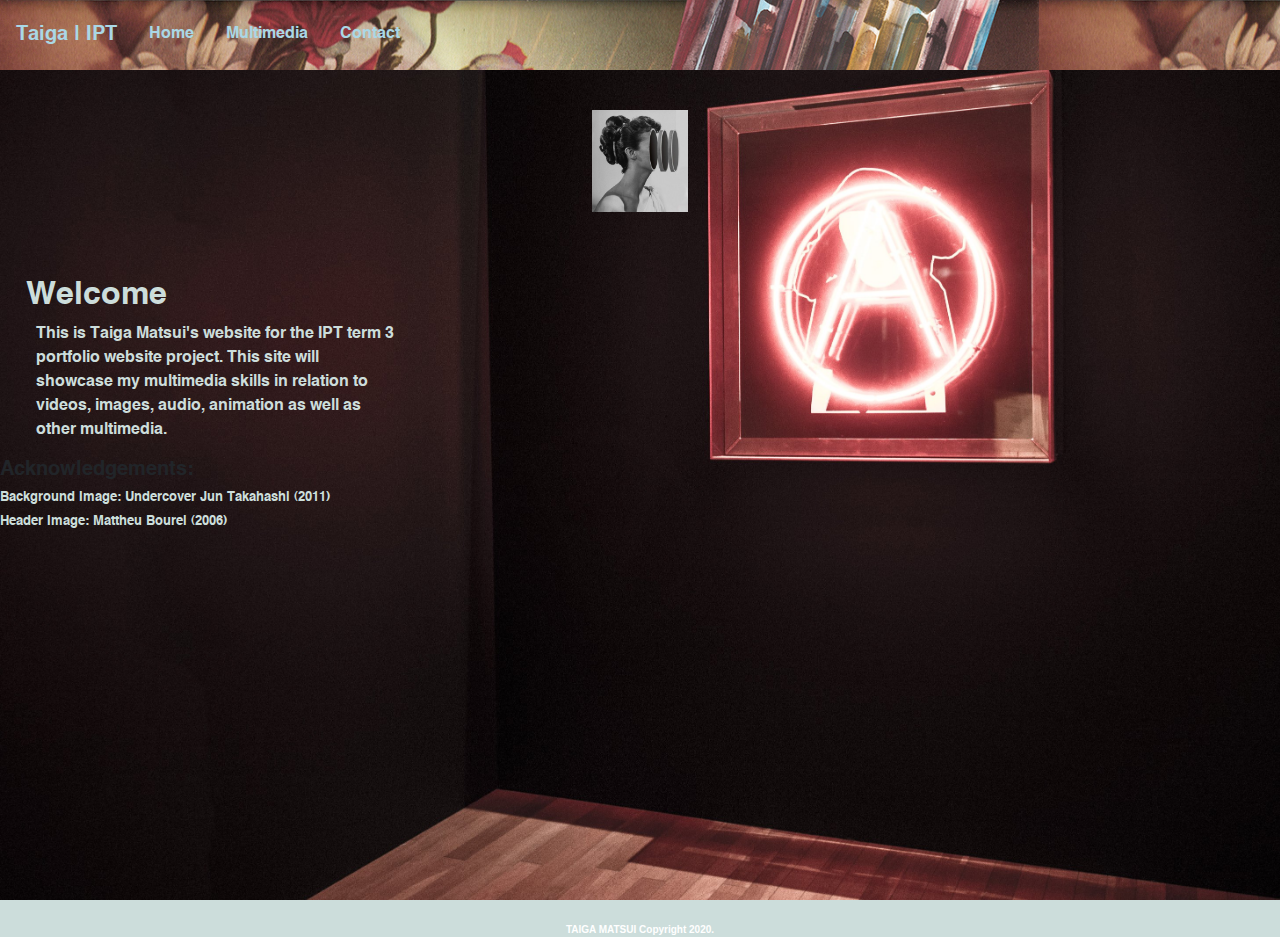
<file: index.html>
<!doctype html>
<html>
<head>
<meta charset="UTF-8">
<meta http-equiv="X-UA-Compatible" content="IE=edge">
<meta name="viewport" content="width=device-width, initial-scale=1.0">
<title>TaigaMatsui-IPT</title>
<link href="css/bootstrap-4.3.1.css" rel="stylesheet" type="text/css">
<link href="css/Styles.css" rel="stylesheet" type="text/css">
<style type="text/css">
body {
    background-image: url(Images/wfgr.jpg);
}

header {
}
body h2 {
    color: #CCDDDB;
    padding-left: 2%;
}
body p {
    color: #CCDDDB;
    width: 30%;
    margin-left: 10px;
    padding-left: 2%;
}
body footer {
}
body h6 {
    color: #CCDEDB;
    font-size: small;
}
</style>
</head>

<body style="padding-top: 70px">
	
<nav class="navbar fixed-top navbar-expand-lg navbar-light bg-light"> <a  class="navbar-brand" href="#">Taiga | IPT</a>
	  <button class="navbar-toggler" type="button" data-toggle="collapse" data-target="#navbarSupportedContent1" aria-controls="navbarSupportedContent1" aria-expanded="false" aria-label="Toggle navigation"> <span class="navbar-toggler-icon"></span> </button>
	  <div class="collapse navbar-collapse" id="navbarSupportedContent1">
	    <ul class="navbar-nav navlist">
	<li class="navlistitem"><a href="home.html">Home</a> </li>
    <li class="navlistitem active"><a href="multimedia.html">Multimedia</a></li>
    <li class="navlistitem"><a href="contact.html">Contact</a></li>
    <li class="navlistitem">&nbsp;</li>

        </ul>
  </div>
</nav>
	
<header><img src="Images/bc9da61135fb00ed7c85bebbefa6217f.jpg" width="96" height="102" alt="Person With Warped Face"/></header>
<h2>Welcome&nbsp;</h2>
<p>This is Taiga Matsui's website for the 	IPT term 3 portfolio website project. This site will showcase my multimedia skills in relation to videos, images, audio, animation as well as other multimedia. </p>

<h5>Acknowledgements:</h5>	
<h6>Background Image: Undercover Jun Takahashi (2011)
</h6>	

<h6>Header Image: Mattheu Bourel (2006) </h6>
	
<footer>TAIGA MATSUI Copyright 2020.</footer>
<script src="js/jquery-3.3.1.min.js"></script>
<script src="js/popper.min.js"></script>
<script src="js/bootstrap-4.3.1.js"></script>
</body>
</html>
</file>
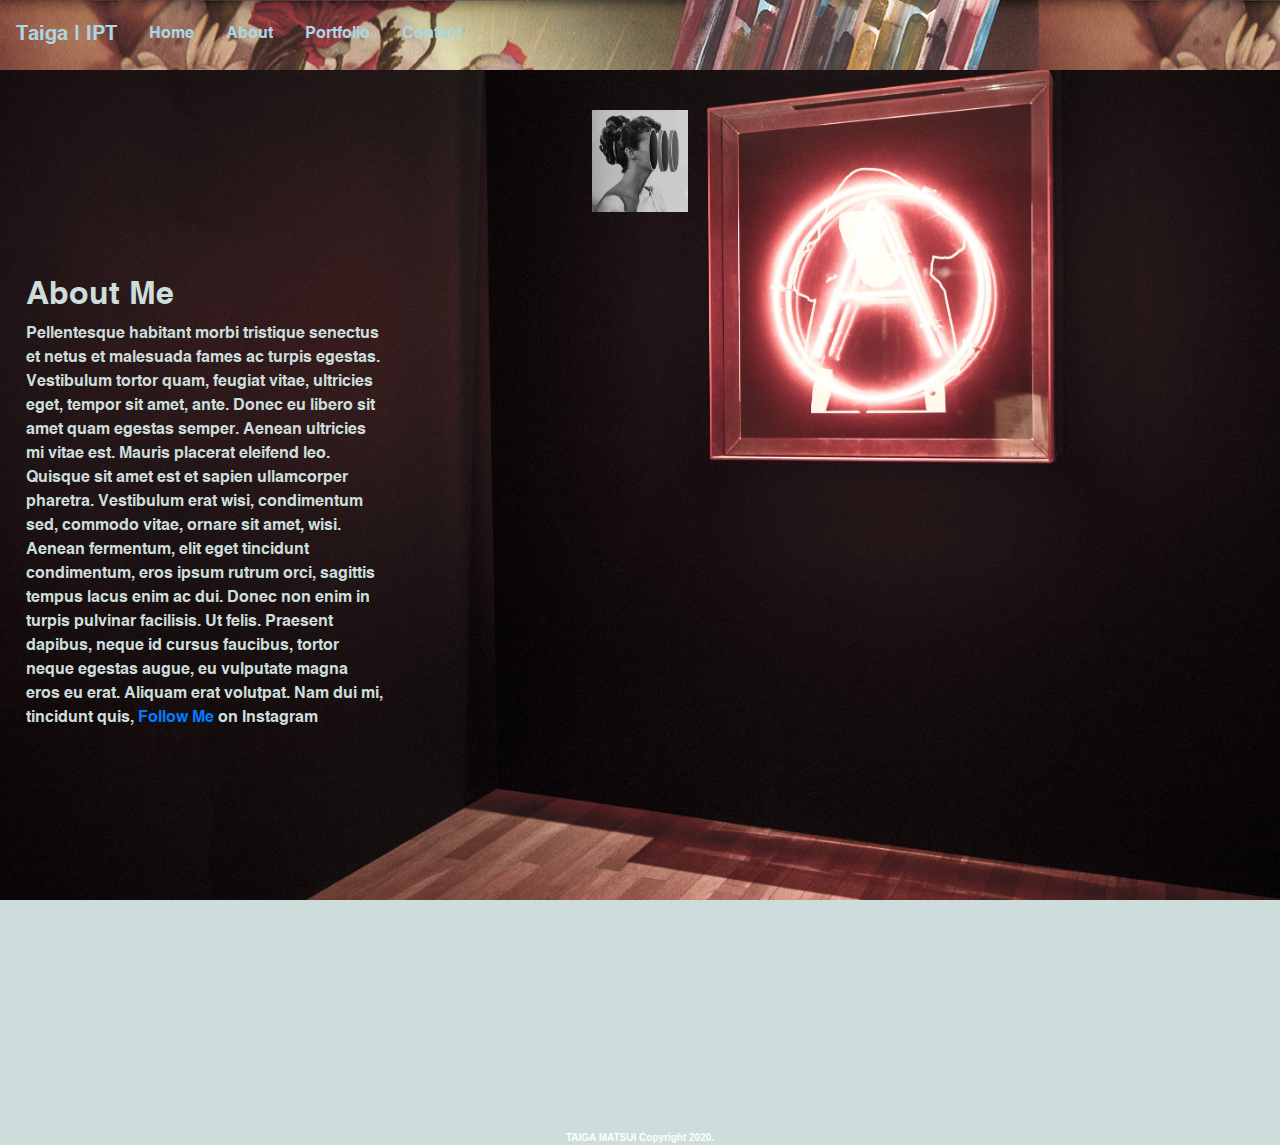
<file: About.html>
<!doctype html>
<html>
<head>
<meta charset="UTF-8">
<meta http-equiv="X-UA-Compatible" content="IE=edge">
<meta name="viewport" content="width=device-width, initial-scale=1.0">
<title>TaigaMatsui-IPT</title>
<link href="css/bootstrap-4.3.1.css" rel="stylesheet" type="text/css">
<link href="css/Styles.css" rel="stylesheet" type="text/css">
<style type="text/css">
body {
    background-image: url(Images/wfgr.jpg);
}
.navbar.fixed-top.navbar-expand-lg.navbar-light.bg-light {
    background-image: url(Images/matthieu-boure.jpg);
    font-family: "Helvetica Bold Font";
}
header {
}
body h2 {
    color: #CCDDDB;
    padding-left: 2%;
}
body p {
    color: #CCDDDB;
    width: 30%;
    padding-left: 2%;
}
</style>
</head>

<body style="padding-top: 70px">
	
<nav class="navbar fixed-top navbar-expand-lg navbar-light bg-light"> <a  class="navbar-brand" href="#">Taiga | IPT</a>
	  <button class="navbar-toggler" type="button" data-toggle="collapse" data-target="#navbarSupportedContent1" aria-controls="navbarSupportedContent1" aria-expanded="false" aria-label="Toggle navigation"> <span class="navbar-toggler-icon"></span> </button>
	  <div class="collapse navbar-collapse" id="navbarSupportedContent1">
	    <ul class="navbar-nav navlist">
	<li class="navlistitem"><a href="index.html">Home</a> </li>
    <li class="navlistitem active"><a href="About.html">About</a> </li>
    <li class="navlistitem"><a href="portfolio.html">Portfolio</a> </li>
    <li class="navlistitem"><a href="contact.html">Contact</a> </li>
        </ul>
  </div>
</nav>
	
<header><img src="Images/bc9da61135fb00ed7c85bebbefa6217f.jpg" width="96" height="102" alt="Person With Warped Face"/></header>
<h2>About Me</h2>
<p>Pellentesque habitant morbi tristique senectus et netus et malesuada fames ac turpis egestas. Vestibulum tortor quam, feugiat vitae, ultricies eget, tempor sit amet, ante. Donec eu libero sit amet quam egestas semper. Aenean ultricies mi vitae est. Mauris placerat eleifend leo. Quisque sit amet est et sapien ullamcorper pharetra. Vestibulum erat wisi, condimentum sed, commodo vitae, ornare sit amet, wisi. Aenean fermentum, elit eget tincidunt condimentum, eros ipsum rutrum orci, sagittis tempus lacus enim ac dui. Donec non enim in turpis pulvinar facilisis. Ut felis. Praesent dapibus, neque id cursus faucibus, tortor neque egestas augue, eu vulputate magna eros eu erat. Aliquam erat volutpat. Nam dui mi, tincidunt quis, <a href="https://www.instagram.com/ta.i__/" target="_blank">Follow Me</a> on Instagram </p>
<footer>TAIGA MATSUI Copyright 2020.</footer>
<script src="js/jquery-3.3.1.min.js"></script>
<script src="js/popper.min.js"></script>
<script src="js/bootstrap-4.3.1.js"></script>
</body>
</html>
</file>
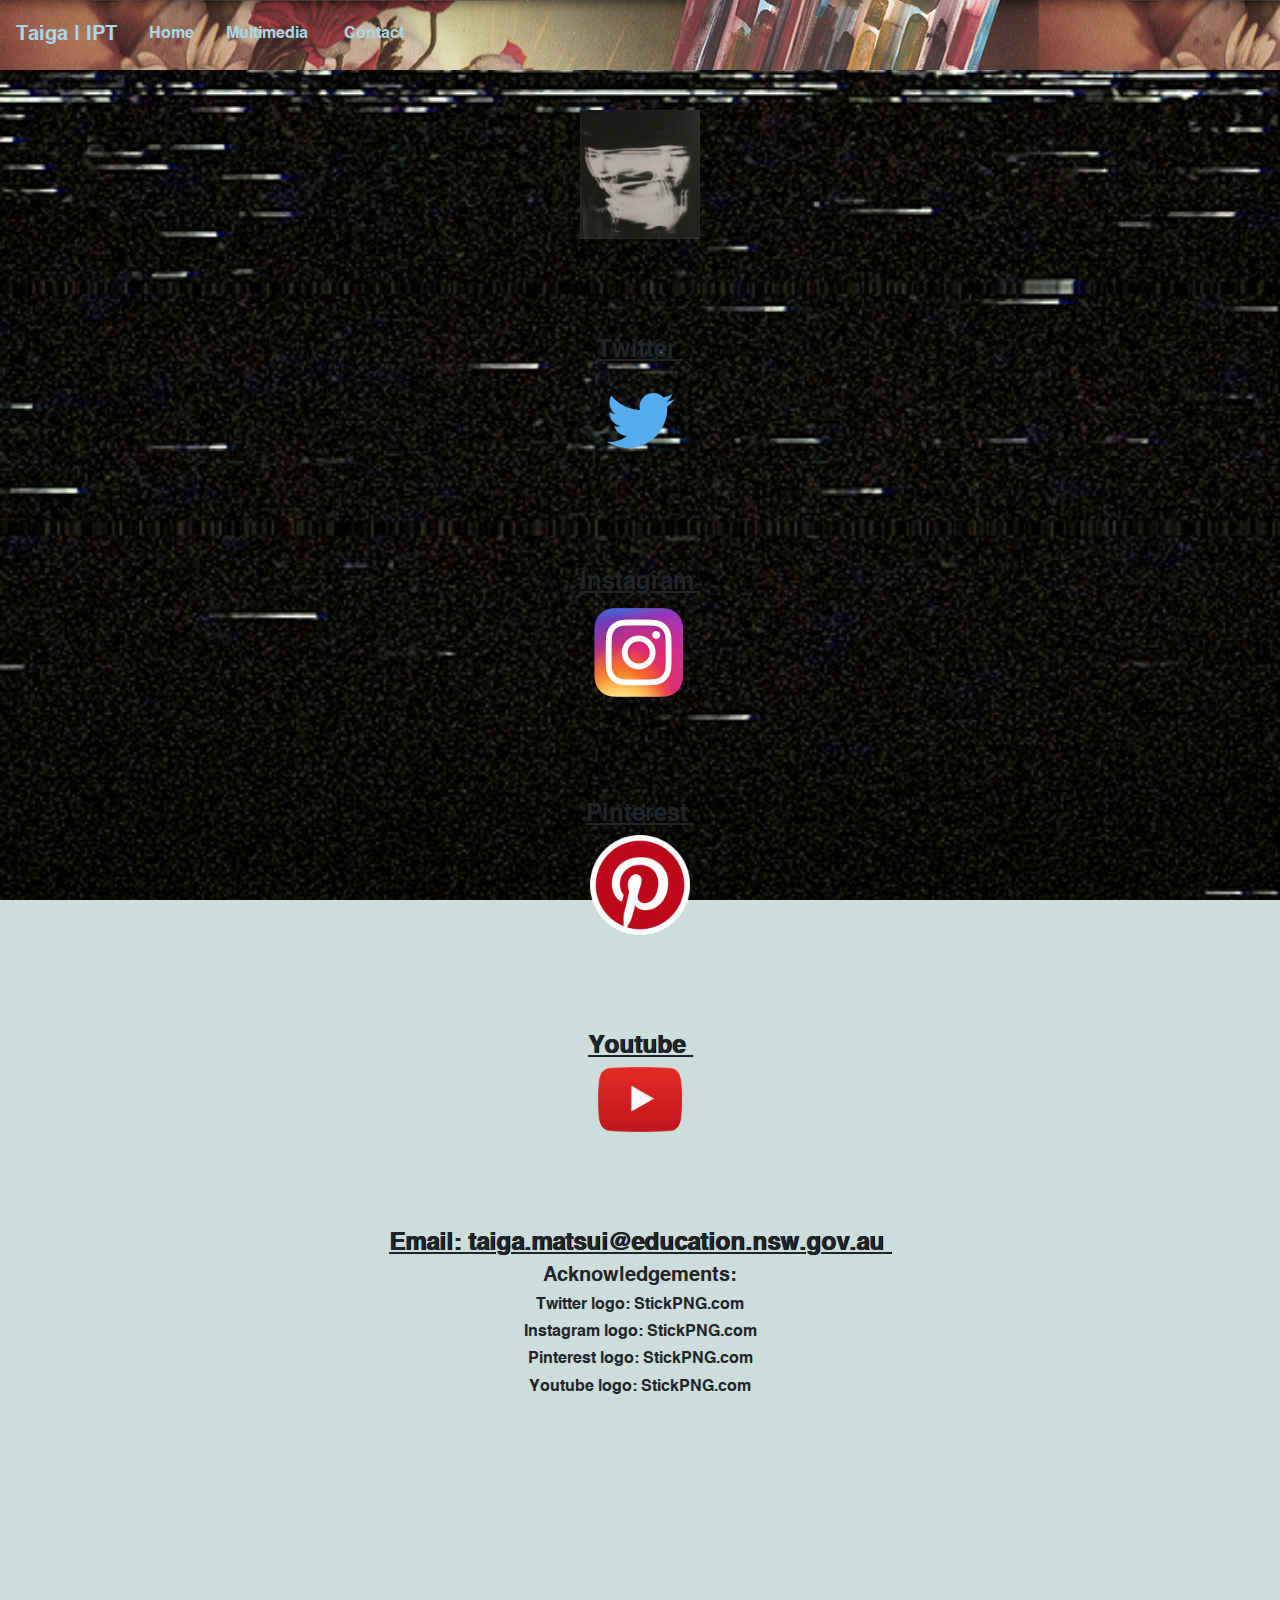
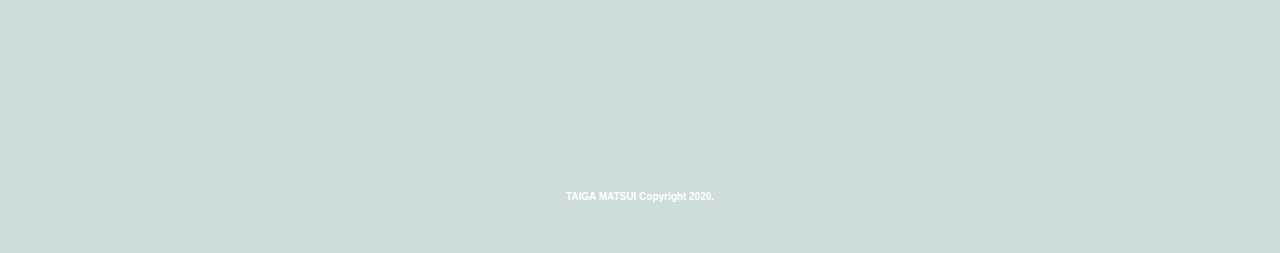
<file: contact.html>
<!doctype html>
<html>
<head>
<meta charset="UTF-8">
<meta http-equiv="X-UA-Compatible" content="IE=edge">
<meta name="viewport" content="width=device-width, initial-scale=1.0">
<title>TaigaMatsui-IPT</title>
<link href="css/bootstrap-4.3.1.css" rel="stylesheet" type="text/css">
<link href="css/Styles.css" rel="stylesheet" type="text/css">
<style type="text/css">
body {
    background-image: url(Images/ack.gif);
}
h1insta {
    margin-top: px;
    margin-left: px;
    text-align: center;
}
body main a {
}
body main h1 {
    text-decoration: underline;
    text-shadow: 1px 0px #000000;
    text-align: center;
    padding-top: 100px;
}
main a img {
}
</style>
</head>

<body style="padding-top: 70px;">
	
<nav class="navbar fixed-top navbar-expand-lg navbar-light bg-light"> <a  class="navbar-brand" href="#">Taiga | IPT</a>
	  <button class="navbar-toggler" type="button" data-toggle="collapse" data-target="#navbarSupportedContent1" aria-controls="navbarSupportedContent1" aria-expanded="false" aria-label="Toggle navigation"> <span class="navbar-toggler-icon"></span> </button>
	  <div class="collapse navbar-collapse" id="navbarSupportedContent1">
	    <ul class="navbar-nav navlist">
	<li class="navlistitem active"><a href="index.html">Home</a> </li>
    <li class="navlistitem"><a href="multimedia.html">Multimedia</a></li>
    <li class="navlistitem">&nbsp;</li>
    <li class="navlistitem"><a href="contact.html">Contact</a></li>
    <li class="navlistitem">&nbsp;</li>
        </ul>
  </div>
</nav>
	
<header>
<img src="Images/tumblr_oea2xdJItn1uk1zgxo1_500.jpg" width="120" height="129" alt="two faced woman"/>
<main>
  <div align="center">	
  <h1>Twitter&nbsp;</h1>
  <a href="https://twitter.com/chibitachibio/with_replies"><img src="twitter logo.png" width="100" height="100" alt="Twitter Logo"/></a> 
	
  <h1>Instagram&nbsp;</h1>
  <a href="https://www.instagram.com/ta.i__/"><img src="Images/instagram.png" width="100" height="100" alt="Instagram Logo"/></a> 

 <h1>Pinterest&nbsp;</h1>
 <a href="https://www.pinterest.com.au/chibitachibio/"><img src="Images/pinterest.png" width="100" height="100" alt="Pinterest Logo"></a>
<h1>Youtube&nbsp;</h1>	
<a href="https://www.youtube.com/channel/UC2qA2p3hXo00wZPoYaG_OTg?view_as=subscriber"><img src="Images/youtube.png" width="84" height="65" alt="Youtube Logo"></a>
<h1>Email: taiga.matsui@education.nsw.gov.au&nbsp;</h1>
</div>
</main>

<h5>Acknowledgements:</h5>
<h6>Twitter logo: StickPNG.com</h6>	
<h6>Instagram logo: StickPNG.com</h6>
<h6>Pinterest logo: StickPNG.com</h6>	
<h6>Youtube logo: StickPNG.com</h6>	
	
</section>
<footer>TAIGA MATSUI Copyright 2020.</footer>
<script src="js/jquery-3.3.1.min.js"></script>
<script src="js/popper.min.js"></script>
<script src="js/bootstrap-4.3.1.js"></script>
</body>
</html>
</file>
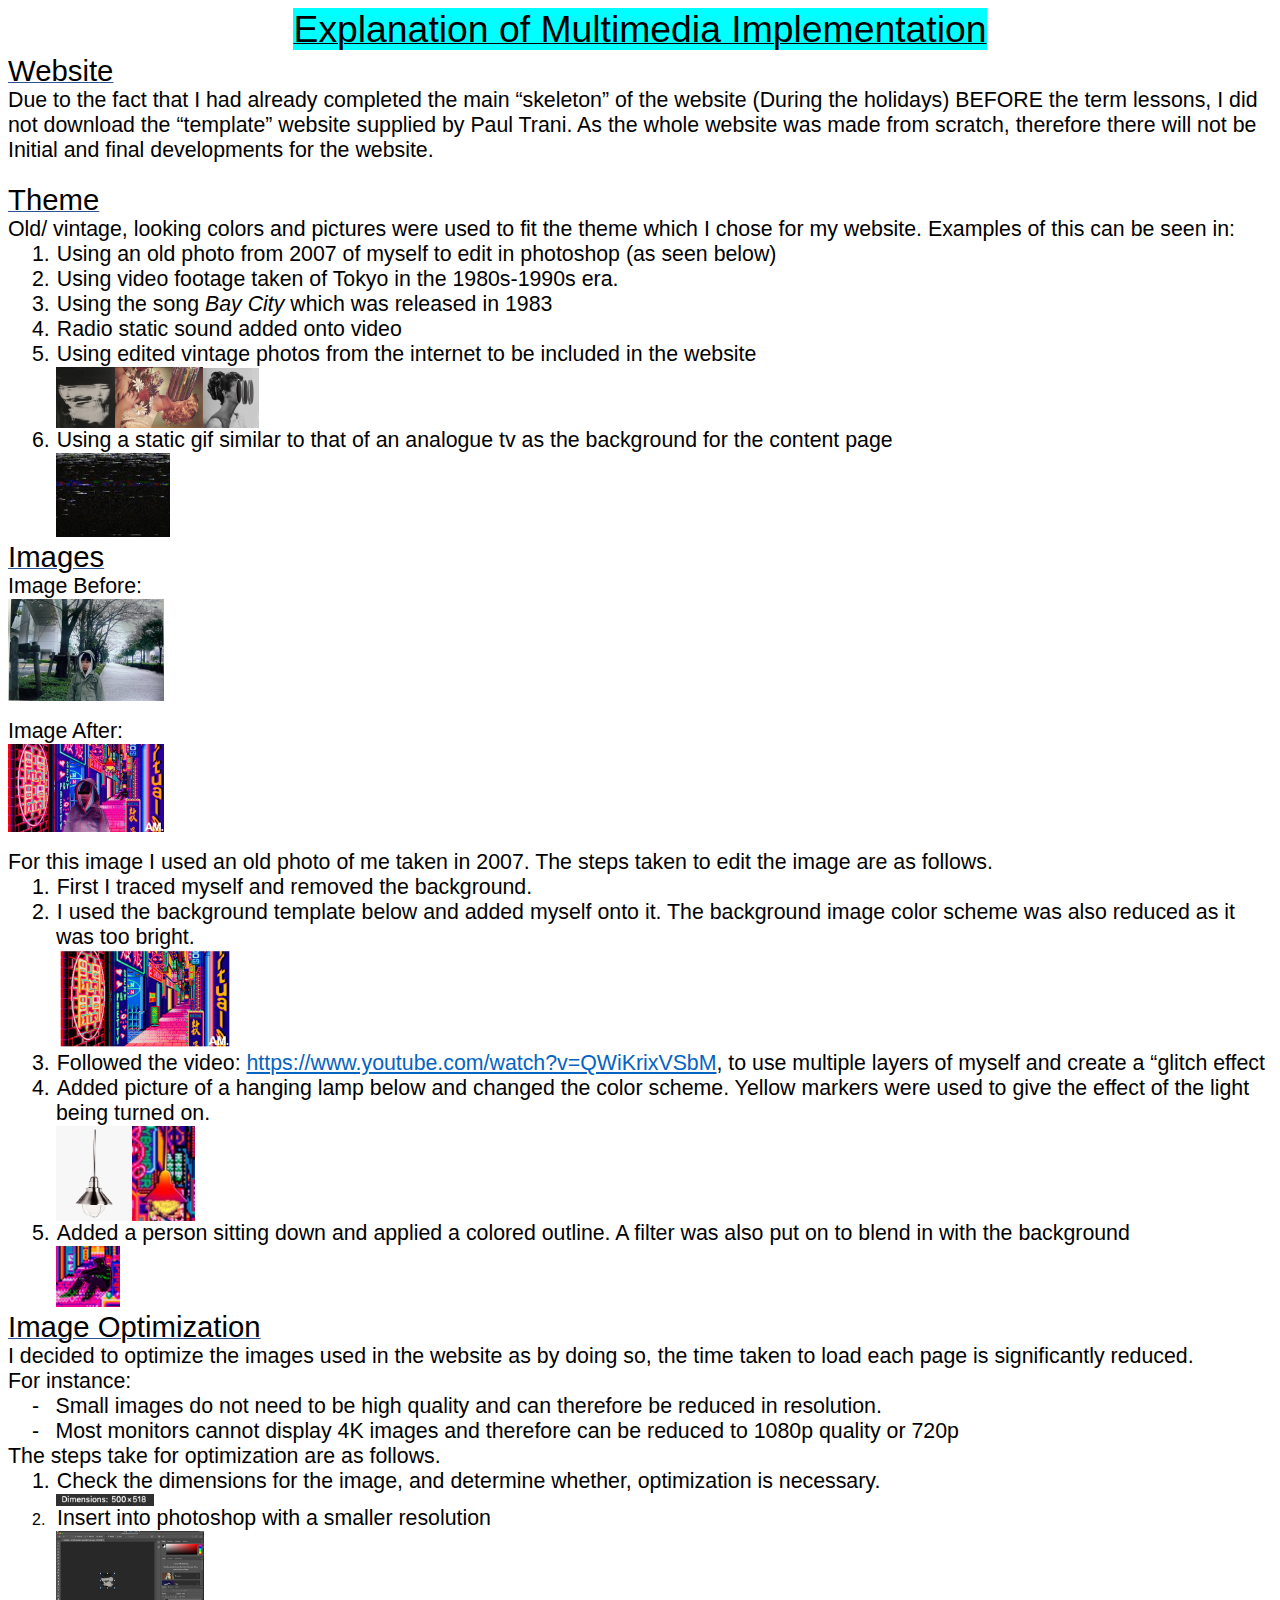
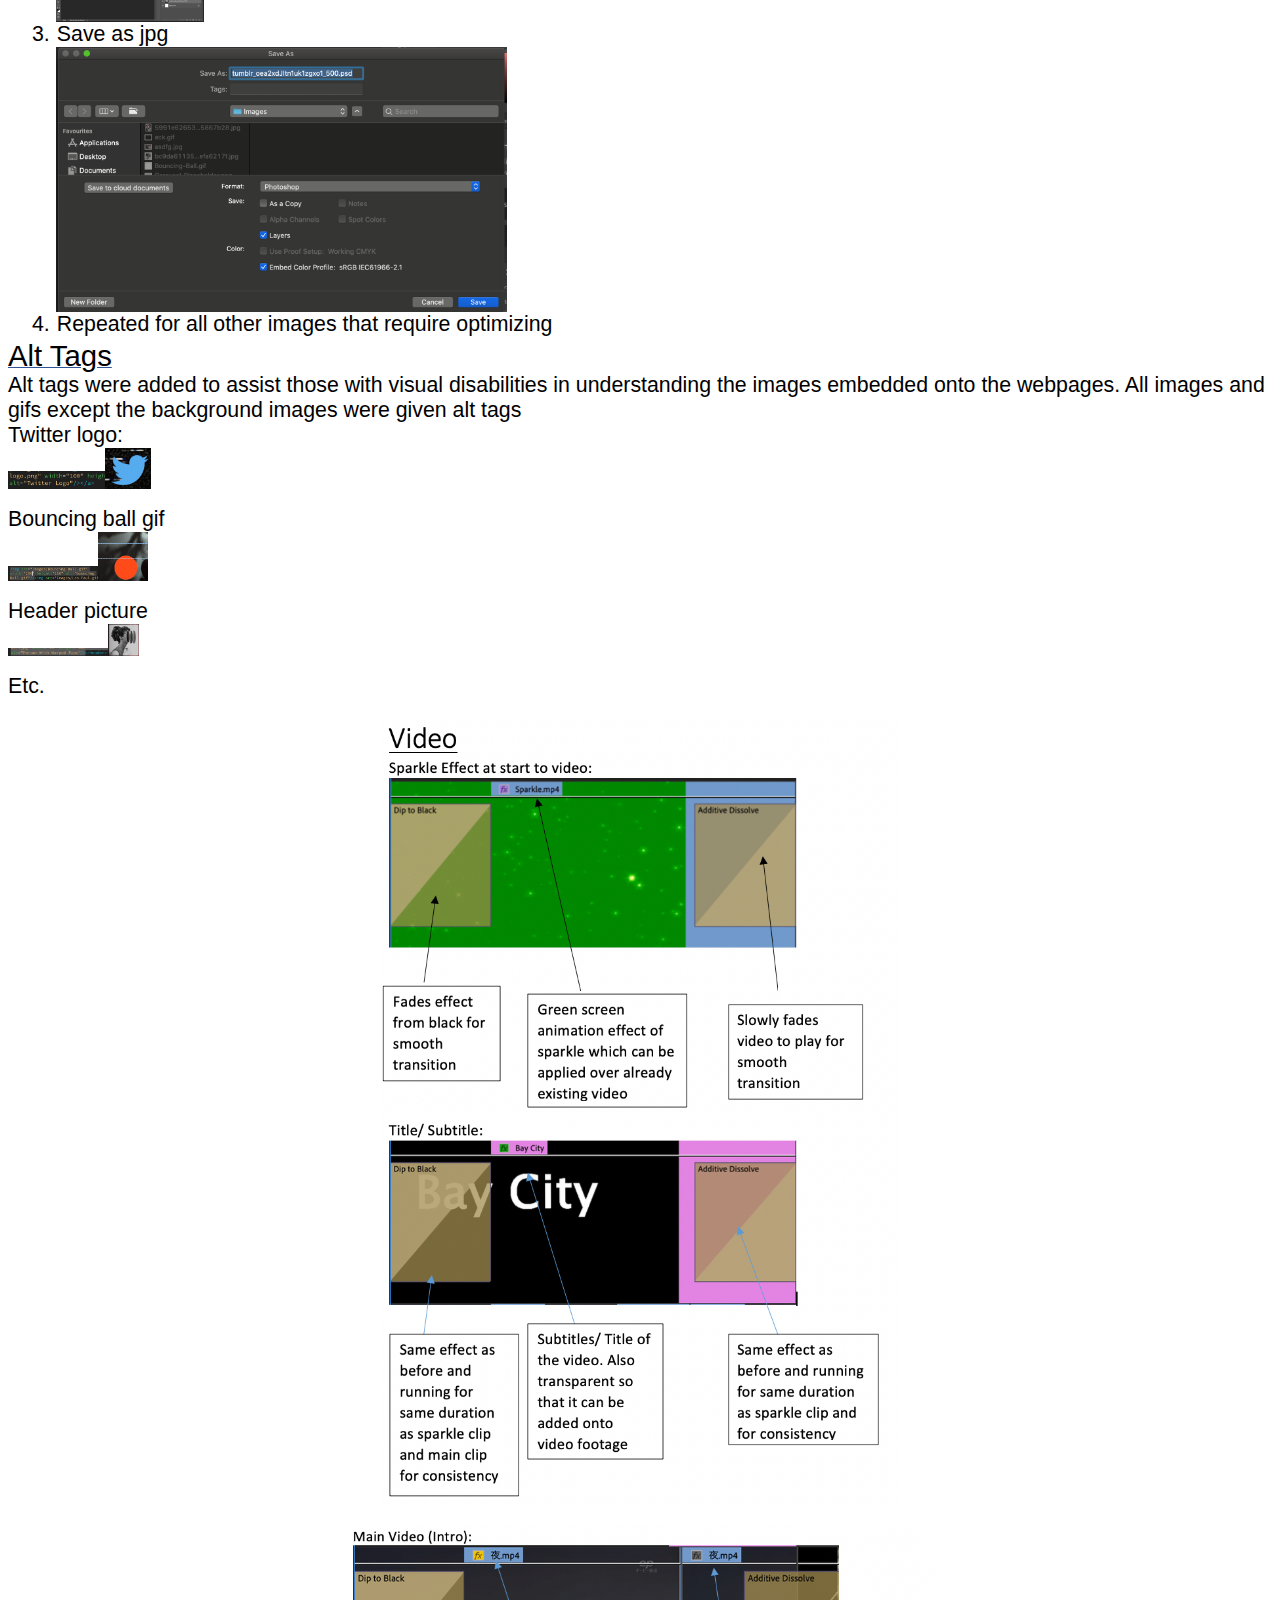
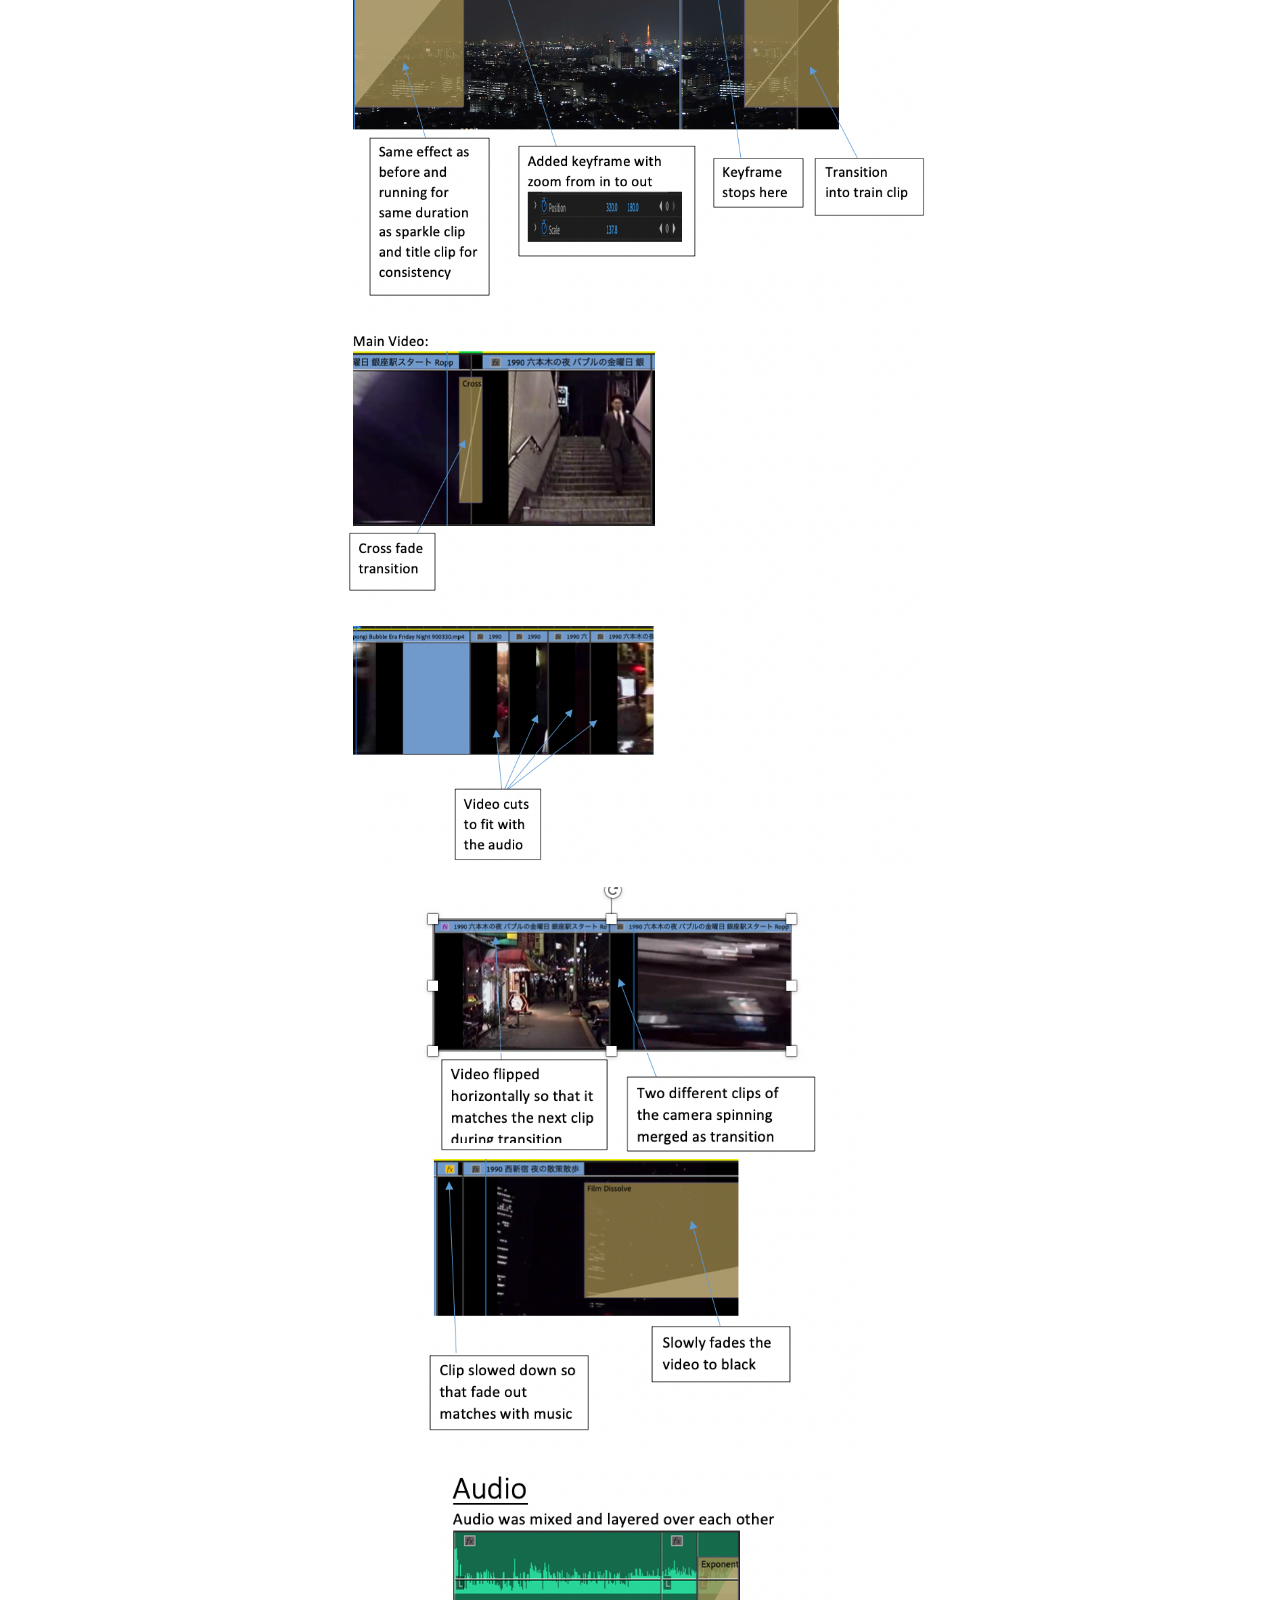
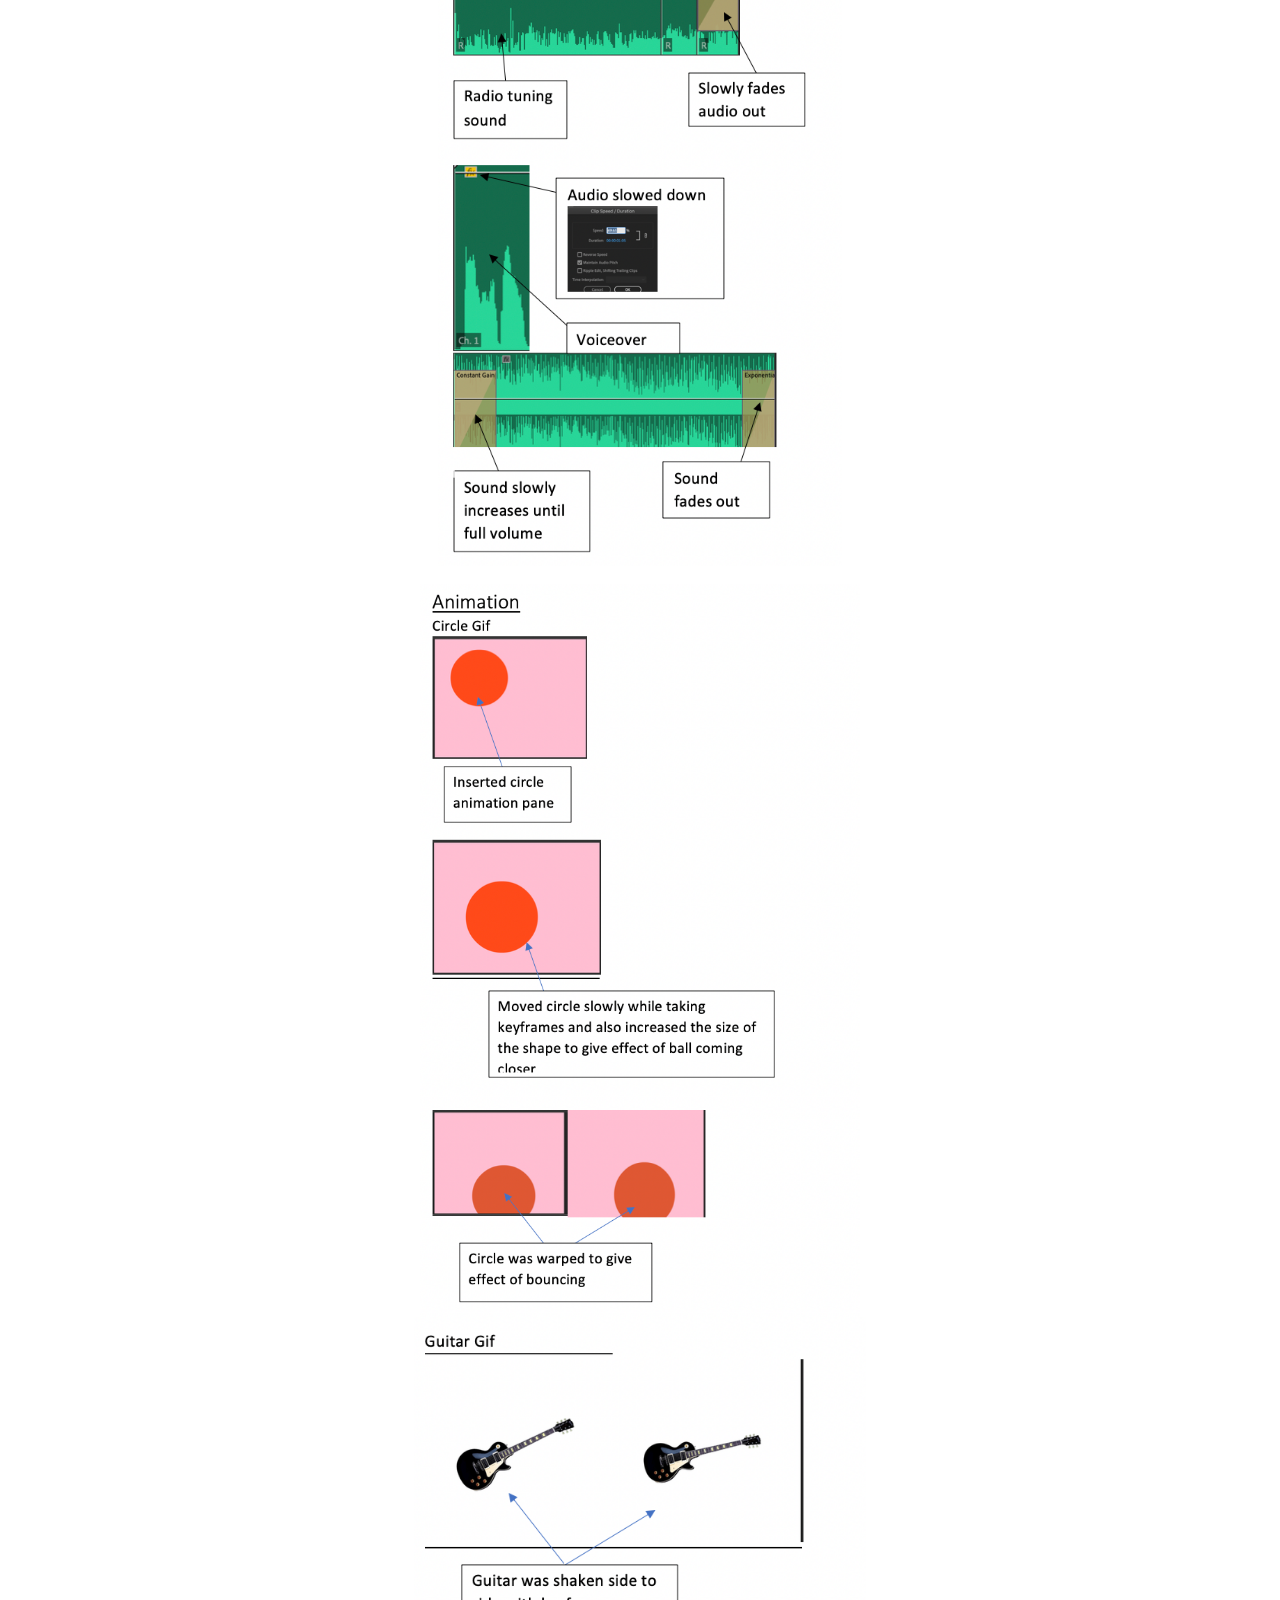
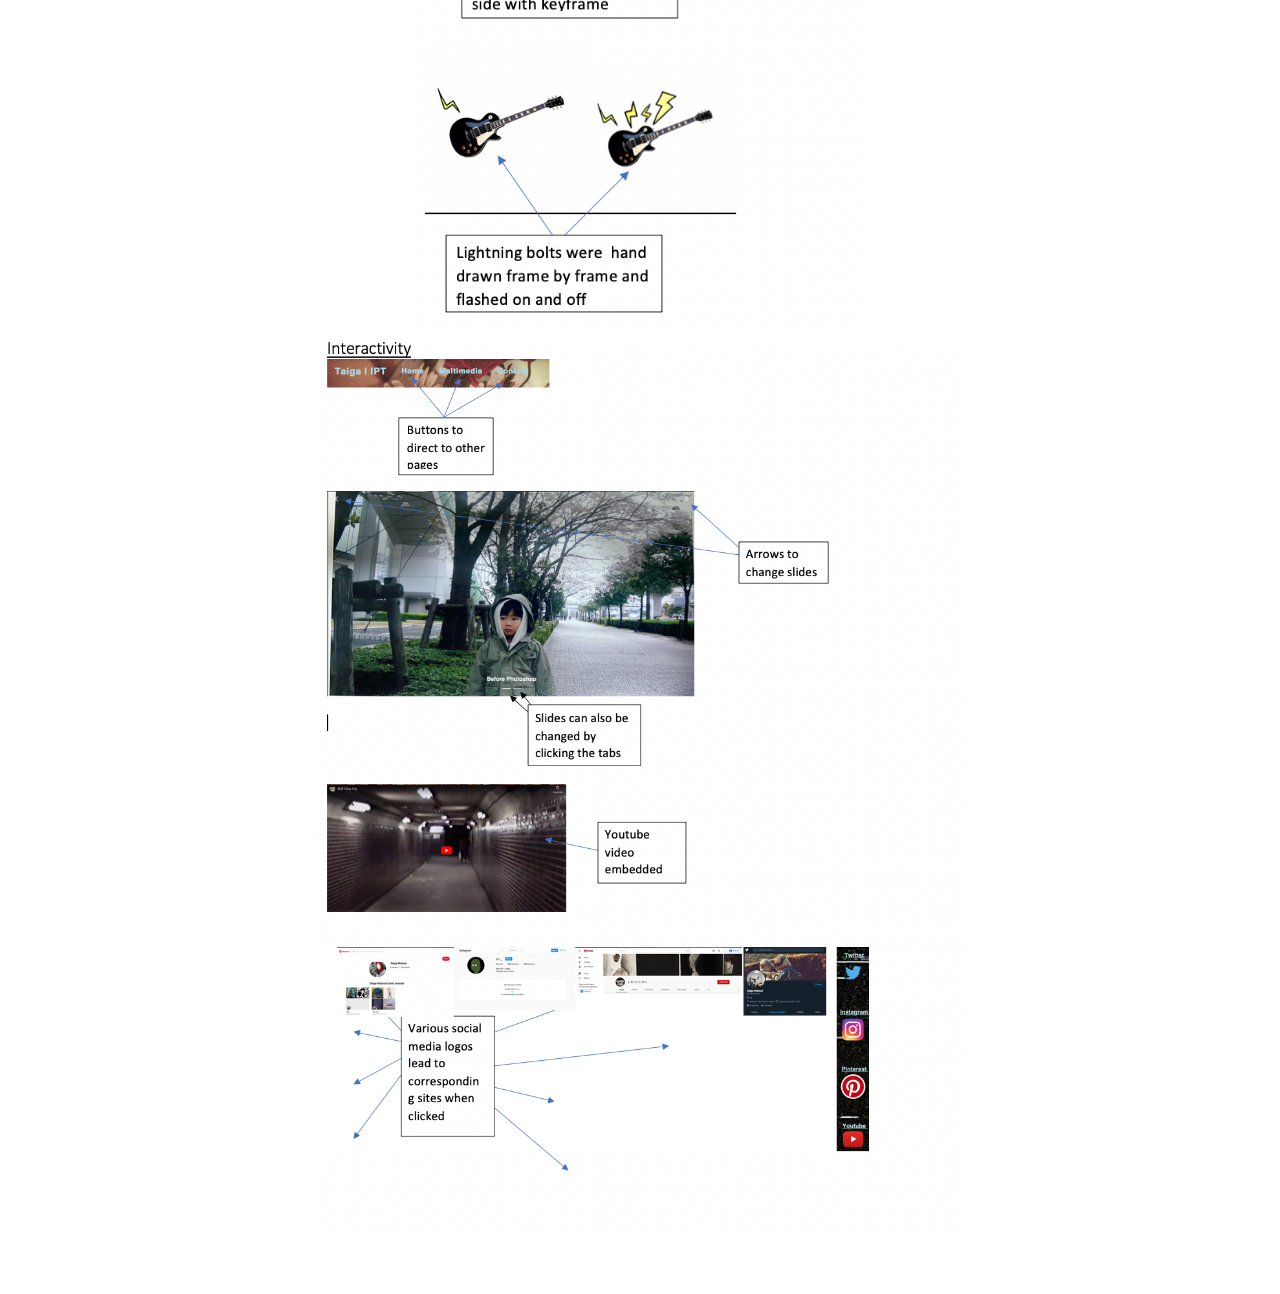
<file: Explanation of Multimedia Implementation.html>
<html>

<head>
<meta http-equiv=Content-Type content="text/html; charset=utf-8">
<meta name=Generator content="Microsoft Word 15 (filtered)">
<style>
<!--
 /* Font Definitions */
 @font-face
	{font-family:Wingdings;
	panose-1:5 0 0 0 0 0 0 0 0 0;}
@font-face
	{font-family:"Cambria Math";
	panose-1:2 4 5 3 5 4 6 3 2 4;}
@font-face
	{font-family:Calibri;
	panose-1:2 15 5 2 2 2 4 3 2 4;}
@font-face
	{font-family:"Calibri Light";
	panose-1:2 15 3 2 2 2 4 3 2 4;}
@font-face
	{font-family:"Yu Gothic Light";
	panose-1:2 11 3 0 0 0 0 0 0 0;}
@font-face
	{font-family:"Yu Mincho";
	panose-1:2 2 4 0 0 0 0 0 0 0;}
@font-face
	{font-family:"\@Yu Mincho";}
@font-face
	{font-family:"\@Yu Gothic Light";}
 /* Style Definitions */
 p.MsoNormal, li.MsoNormal, div.MsoNormal
	{margin:0cm;
	margin-bottom:.0001pt;
	font-size:12.0pt;
	font-family:"Calibri",sans-serif;}
h2
	{mso-style-link:"Heading 2 Char";
	margin-top:2.0pt;
	margin-right:0cm;
	margin-bottom:0cm;
	margin-left:0cm;
	margin-bottom:.0001pt;
	page-break-after:avoid;
	font-size:13.0pt;
	font-family:"Calibri Light",sans-serif;
	color:#2F5496;
	font-weight:normal;}
a:link, span.MsoHyperlink
	{color:#0563C1;
	text-decoration:underline;}
p.MsoListParagraph, li.MsoListParagraph, div.MsoListParagraph
	{margin-top:0cm;
	margin-right:0cm;
	margin-bottom:0cm;
	margin-left:36.0pt;
	margin-bottom:.0001pt;
	font-size:12.0pt;
	font-family:"Calibri",sans-serif;}
p.MsoListParagraphCxSpFirst, li.MsoListParagraphCxSpFirst, div.MsoListParagraphCxSpFirst
	{margin-top:0cm;
	margin-right:0cm;
	margin-bottom:0cm;
	margin-left:36.0pt;
	margin-bottom:.0001pt;
	font-size:12.0pt;
	font-family:"Calibri",sans-serif;}
p.MsoListParagraphCxSpMiddle, li.MsoListParagraphCxSpMiddle, div.MsoListParagraphCxSpMiddle
	{margin-top:0cm;
	margin-right:0cm;
	margin-bottom:0cm;
	margin-left:36.0pt;
	margin-bottom:.0001pt;
	font-size:12.0pt;
	font-family:"Calibri",sans-serif;}
p.MsoListParagraphCxSpLast, li.MsoListParagraphCxSpLast, div.MsoListParagraphCxSpLast
	{margin-top:0cm;
	margin-right:0cm;
	margin-bottom:0cm;
	margin-left:36.0pt;
	margin-bottom:.0001pt;
	font-size:12.0pt;
	font-family:"Calibri",sans-serif;}
span.Heading2Char
	{mso-style-name:"Heading 2 Char";
	mso-style-link:"Heading 2";
	font-family:"Calibri Light",sans-serif;
	color:#2F5496;}
.MsoChpDefault
	{font-family:"Calibri",sans-serif;}
@page WordSection1
	{size:595.0pt 842.0pt;
	margin:72.0pt 72.0pt 72.0pt 72.0pt;}
div.WordSection1
	{page:WordSection1;}
 /* List Definitions */
 ol
	{margin-bottom:0cm;}
ul
	{margin-bottom:0cm;}
-->
</style>

</head>

<body lang=EN-AU link="#0563C1" vlink="#954F72">

<div class=WordSection1>

<p class=MsoNormal align=center style='text-align:center'><u><span lang=EN-US
style='font-size:28.0pt;color:black;background:aqua'>Explanation of Multimedia
Implementation</span></u></p>

<h2><a name="_Toc43078243"><u><span lang=EN-US style='font-size:22.0pt;
color:black'>Website</span></u></a></h2>

<p class=MsoNormal><span lang=EN-US style='font-size:16.0pt'>Due to the fact
that I had already completed the main “skeleton” of the website (During the
holidays) BEFORE the term lessons, I did not download the “template” website
supplied by Paul Trani. As the whole website was made from scratch, therefore
there will not be Initial and final developments for the website. </span></p>

<p class=MsoNormal><span lang=EN-US>&nbsp;</span></p>

<h2><a name="_Toc43078244"><u><span lang=EN-US style='font-size:22.0pt;
color:black'>Theme</span></u></a></h2>

<p class=MsoNormal><span lang=EN-US style='font-size:16.0pt'>Old/ vintage,
looking colors and pictures were used to fit the theme which I chose for my
website. Examples of this can be seen in:</span></p>

<p class=MsoListParagraphCxSpFirst style='text-indent:-18.0pt'><span
lang=EN-US style='font-size:16.0pt'>1.<span style='font:7.0pt "Times New Roman"'>&nbsp;&nbsp;
</span></span><span lang=EN-US style='font-size:16.0pt'>Using an old photo from
2007 of myself to edit in photoshop (as seen below)</span></p>

<p class=MsoListParagraphCxSpMiddle style='text-indent:-18.0pt'><span
lang=EN-US style='font-size:16.0pt'>2.<span style='font:7.0pt "Times New Roman"'>&nbsp;&nbsp;
</span></span><span lang=EN-US style='font-size:16.0pt'>Using video footage
taken of Tokyo in the 1980s-1990s era. </span></p>

<p class=MsoListParagraphCxSpMiddle style='text-indent:-18.0pt'><span
lang=EN-US style='font-size:16.0pt'>3.<span style='font:7.0pt "Times New Roman"'>&nbsp;&nbsp;
</span></span><span lang=EN-US style='font-size:16.0pt'>Using the song <i>Bay
City </i>which was released in 1983</span></p>

<p class=MsoListParagraphCxSpMiddle style='text-indent:-18.0pt'><span
lang=EN-US style='font-size:16.0pt'>4.<span style='font:7.0pt "Times New Roman"'>&nbsp;&nbsp;
</span></span><span lang=EN-US style='font-size:16.0pt'>Radio static sound
added onto video</span></p>

<p class=MsoListParagraphCxSpMiddle style='text-indent:-18.0pt'><span
lang=EN-US style='font-size:16.0pt'>5.<span style='font:7.0pt "Times New Roman"'>&nbsp;&nbsp;
</span></span><span lang=EN-US style='font-size:16.0pt'>Using edited vintage
photos from the internet to be included in the website</span></p>

<p class=MsoListParagraphCxSpMiddle><span lang=EN-US><img width=59 height=61
id="Picture 12"
src="Explanation%20of%20Multimedia%20Implementation.fld/image001.jpg"
alt="A close up of a person&#10;&#10;Description automatically generated"><img
width=88 height=61 id="Picture 13"
src="Explanation%20of%20Multimedia%20Implementation.fld/image002.jpg"
alt="A person holding a flower&#10;&#10;Description automatically generated"><img
width=56 height=60 id="Picture 14"
src="Explanation%20of%20Multimedia%20Implementation.fld/image003.jpg"
alt="A picture containing person, indoor, looking, woman&#10;&#10;Description automatically generated"></span></p>

<p class=MsoListParagraphCxSpMiddle style='text-indent:-18.0pt'><span
lang=EN-US style='font-size:16.0pt'>6.<span style='font:7.0pt "Times New Roman"'>&nbsp;&nbsp;
</span></span><span lang=EN-US style='font-size:16.0pt'>Using a static gif
similar to that of an analogue tv as the background for the content page </span></p>

<p class=MsoListParagraphCxSpLast><span lang=EN-US><img width=114 height=84
id="Picture 15"
src="Explanation%20of%20Multimedia%20Implementation.fld/image004.gif"
alt="A screen shot of a computer&#10;&#10;Description automatically generated"></span></p>

<h2><a name="_Toc43078245"><u><span lang=EN-US style='font-size:22.0pt;
color:black'>Images</span></u></a></h2>

<p class=MsoNormal><span lang=EN-US style='font-size:16.0pt'>Image Before:</span></p>

<p class=MsoNormal><span lang=EN-US style='color:black'><img width=156
height=102 id="Picture 4"
src="Explanation%20of%20Multimedia%20Implementation.fld/image005.jpg"
alt="A person walking down a street&#10;&#10;Description automatically generated"></span></p>

<p class=MsoNormal><span lang=EN-US>&nbsp;</span></p>

<p class=MsoNormal><span lang=EN-US style='font-size:16.0pt'>Image After:</span></p>

<p class=MsoNormal><span lang=EN-US><img width=156 height=88 id="Picture 6"
src="Explanation%20of%20Multimedia%20Implementation.fld/image006.jpg"
alt="A person standing in front of a building&#10;&#10;Description automatically generated"></span></p>

<p class=MsoNormal><span lang=EN-US>&nbsp;</span></p>

<p class=MsoNormal><span lang=EN-US style='font-size:16.0pt'>For this image I
used an old photo of me taken in 2007. The steps taken to edit the image are as
follows. </span></p>

<p class=MsoListParagraphCxSpFirst style='text-indent:-18.0pt'><span
lang=EN-US style='font-size:16.0pt'>1.<span style='font:7.0pt "Times New Roman"'>&nbsp;&nbsp;
</span></span><span lang=EN-US style='font-size:16.0pt'>First I traced myself and
removed the background. </span></p>

<p class=MsoListParagraphCxSpMiddle style='text-indent:-18.0pt'><span
lang=EN-US style='font-size:16.0pt'>2.<span style='font:7.0pt "Times New Roman"'>&nbsp;&nbsp;
</span></span><span lang=EN-US style='font-size:16.0pt'>I used the background
template below and added myself onto it. The background image color scheme was
also reduced as it was too bright. </span><span lang=EN-US><br>
 <img width=170 height=97 id="Picture 1"
src="Explanation%20of%20Multimedia%20Implementation.fld/image007.png"
alt="A close up of a sign&#10;&#10;Description automatically generated"></span></p>

<p class=MsoListParagraphCxSpMiddle style='text-indent:-18.0pt'><span
lang=EN-US style='font-size:16.0pt'>3.<span style='font:7.0pt "Times New Roman"'>&nbsp;&nbsp;
</span></span><span lang=EN-US style='font-size:16.0pt'>Followed the video: </span><span
style='font-size:16.0pt'><a href="https://www.youtube.com/watch?v=QWiKrixVSbM">https://www.youtube.com/watch?v=QWiKrixVSbM</a>,
to use multiple layers of myself and create a “glitch effect</span></p>

<p class=MsoListParagraphCxSpMiddle style='text-indent:-18.0pt'><span
lang=EN-US style='font-size:16.0pt'>4.<span style='font:7.0pt "Times New Roman"'>&nbsp;&nbsp;
</span></span><span lang=EN-US style='font-size:16.0pt'>Added picture of a
hanging lamp below and changed the color scheme. Yellow markers were used to
give the effect of the light being turned on. </span></p>

<p class=MsoListParagraphCxSpMiddle><img border=0 width=76 height=95
id="Picture 9"
src="Explanation%20of%20Multimedia%20Implementation.fld/image008.png"
alt="A close up of a lamp&#10;&#10;Description automatically generated"><span
lang=EN-US><img border=0 width=63 height=95 id="Picture 10"
src="Explanation%20of%20Multimedia%20Implementation.fld/image009.png"
alt="A picture containing machine, food, sitting, table&#10;&#10;Description automatically generated"></span></p>

<p class=MsoListParagraphCxSpMiddle style='text-indent:-18.0pt'><span
lang=EN-US style='font-size:16.0pt'>5.<span style='font:7.0pt "Times New Roman"'>&nbsp;&nbsp;
</span></span><span lang=EN-US style='font-size:16.0pt'>Added a person sitting
down and applied a colored outline. A filter was also put on to blend in with
the background</span></p>

<p class=MsoListParagraphCxSpLast><span lang=EN-US><img border=0 width=64
height=61 id="Picture 11"
src="Explanation%20of%20Multimedia%20Implementation.fld/image010.png"
alt="A picture containing book, sitting, computer, man&#10;&#10;Description automatically generated"></span></p>

<h2><a name="_Toc43078246"><u><span lang=EN-US style='font-size:22.0pt;
color:black'>Image Optimization</span></u></a></h2>

<p class=MsoNormal><span lang=EN-US style='font-size:16.0pt'>I decided to
optimize the images used in the website as by doing so, the time taken to load
each page is significantly reduced. </span></p>

<p class=MsoNormal><span lang=EN-US style='font-size:16.0pt'>For instance: </span></p>

<p class=MsoListParagraphCxSpFirst style='text-indent:-18.0pt'><span
lang=EN-US style='font-size:16.0pt'>-<span style='font:7.0pt "Times New Roman"'>&nbsp;&nbsp;&nbsp;&nbsp;&nbsp;&nbsp;
</span></span><span lang=EN-US style='font-size:16.0pt'>Small images do not
need to be high quality and can therefore be reduced in resolution.  </span></p>

<p class=MsoListParagraphCxSpLast style='text-indent:-18.0pt'><span lang=EN-US
style='font-size:16.0pt'>-<span style='font:7.0pt "Times New Roman"'>&nbsp;&nbsp;&nbsp;&nbsp;&nbsp;&nbsp;
</span></span><span lang=EN-US style='font-size:16.0pt'>Most monitors cannot
display 4K images and therefore can be reduced to 1080p quality or 720p</span></p>

<p class=MsoNormal><span lang=EN-US style='font-size:16.0pt'>The steps take for
optimization are as follows.</span></p>

<p class=MsoListParagraphCxSpFirst style='text-indent:-18.0pt'><span
lang=EN-US style='font-size:16.0pt'>1.<span style='font:7.0pt "Times New Roman"'>&nbsp;&nbsp;
</span></span><span lang=EN-US style='font-size:16.0pt'>Check the dimensions
for the image, and determine whether, optimization is necessary. </span></p>

<p class=MsoListParagraphCxSpMiddle><span lang=EN-US><img border=0 width=98
height=12 id="Picture 16"
src="Explanation%20of%20Multimedia%20Implementation.fld/image011.png"></span></p>

<p class=MsoListParagraphCxSpMiddle style='text-indent:-18.0pt'><span
lang=EN-US>2.<span style='font:7.0pt "Times New Roman"'>&nbsp;&nbsp;&nbsp;&nbsp;
</span></span><span lang=EN-US style='font-size:16.0pt'>Insert into photoshop
with a smaller resolution</span></p>

<p class=MsoListParagraphCxSpMiddle><span lang=EN-US><img border=0 width=148
height=91 id="Picture 18"
src="Explanation%20of%20Multimedia%20Implementation.fld/image012.png"
alt="A screenshot of a computer screen&#10;&#10;Description automatically generated"></span></p>

<p class=MsoListParagraphCxSpMiddle style='text-indent:-18.0pt'><span
lang=EN-US style='font-size:16.0pt'>3.<span style='font:7.0pt "Times New Roman"'>&nbsp;&nbsp;
</span></span><span lang=EN-US style='font-size:16.0pt'>Save as jpg</span></p>

<p class=MsoListParagraphCxSpMiddle><span lang=EN-US><img border=0 width=451
height=265 id="Picture 19"
src="Explanation%20of%20Multimedia%20Implementation.fld/image013.png"
alt="A screenshot of a cell phone&#10;&#10;Description automatically generated"></span></p>

<p class=MsoListParagraphCxSpLast style='text-indent:-18.0pt'><span lang=EN-US
style='font-size:16.0pt'>4.<span style='font:7.0pt "Times New Roman"'>&nbsp;&nbsp;
</span></span><span lang=EN-US style='font-size:16.0pt'>Repeated for all other
images that require optimizing </span></p>

<h2><a name="_Toc43078247"><u><span lang=EN-US style='font-size:22.0pt;
color:black'>Alt Tags</span></u></a></h2>

<p class=MsoNormal><span lang=EN-US style='font-size:16.0pt'>Alt tags were
added to assist those with visual disabilities in understanding the images
embedded onto the webpages. All images and gifs except the background images
were given alt tags</span></p>

<p class=MsoNormal><span lang=EN-US style='font-size:16.0pt'>Twitter logo: </span></p>

<p class=MsoNormal><span lang=EN-US><img border=0 width=97 height=18
id="Picture 20"
src="Explanation%20of%20Multimedia%20Implementation.fld/image014.png"
alt="A close up of a sign&#10;&#10;Description automatically generated"><span
style='color:black'><img border=0 width=46 height=41 id="Picture 21"
src="Explanation%20of%20Multimedia%20Implementation.fld/image015.png"
alt="A picture containing table, sitting, bird, white&#10;&#10;Description automatically generated"></span></span></p>

<p class=MsoNormal><span lang=EN-US>&nbsp;</span></p>

<p class=MsoNormal><span lang=EN-US style='font-size:16.0pt'>Bouncing ball gif</span></p>

<p class=MsoNormal><span lang=EN-US><img border=0 width=90 height=15
id="Picture 23"
src="Explanation%20of%20Multimedia%20Implementation.fld/image016.png"
alt="A close up of a clock&#10;&#10;Description automatically generated"><img
border=0 width=50 height=49 id="Picture 22"
src="Explanation%20of%20Multimedia%20Implementation.fld/image017.png"
alt="A picture containing indoor, table, sitting, black&#10;&#10;Description automatically generated"></span></p>

<p class=MsoNormal><span lang=EN-US>&nbsp;</span></p>

<p class=MsoNormal><span lang=EN-US style='font-size:16.0pt'>Header picture</span></p>

<p class=MsoNormal><span lang=EN-US><img border=0 width=100 height=8
id="Picture 24"
src="Explanation%20of%20Multimedia%20Implementation.fld/image018.png"><img
border=0 width=31 height=32 id="Picture 25"
src="Explanation%20of%20Multimedia%20Implementation.fld/image019.png"
alt="A picture containing indoor, person, looking, front&#10;&#10;Description automatically generated"></span></p>

<p class=MsoNormal><span lang=EN-US>&nbsp;</span></p>

<p class=MsoNormal><span lang=EN-US style='font-size:16.0pt'>Etc.</span></p>

<p class=MsoNormal><span lang=EN-US>&nbsp;</span></p>

<p class=MsoNormal align=center style='text-align:center'><span lang=EN-US><img
border=0 width=520 height=788 id="Picture 2"
src="Explanation%20of%20Multimedia%20Implementation.fld/image020.png"
alt="A screenshot of a cell phone&#10;&#10;Description automatically generated"></span></p>

<p class=MsoNormal align=center style='text-align:center'><span lang=EN-US>&nbsp;</span></p>

<p class=MsoNormal align=center style='text-align:center'><span lang=EN-US><img
border=0 width=590 height=946 id="Picture 3"
src="Explanation%20of%20Multimedia%20Implementation.fld/image021.png"
alt="A screenshot of a cell phone&#10;&#10;Description automatically generated"></span></p>

<p class=MsoNormal align=center style='text-align:center'><span lang=EN-US>&nbsp;</span></p>

<p class=MsoNormal align=center style='text-align:center'><span lang=EN-US
style='color:black'><img border=0 width=457 height=560 id="Picture 5"
src="Explanation%20of%20Multimedia%20Implementation.fld/image022.png"
alt="A screenshot of a cell phone&#10;&#10;Description automatically generated"></span></p>

<p class=MsoNormal align=center style='text-align:center'><span lang=EN-US
style='color:black'>&nbsp;</span></p>

<p class=MsoNormal align=center style='text-align:center'><span lang=EN-US
style='color:black'><img border=0 width=404 height=701 id="Picture 7"
src="Explanation%20of%20Multimedia%20Implementation.fld/image023.png"
alt="A screenshot of a cell phone&#10;&#10;Description automatically generated"></span></p>

<p class=MsoNormal align=center style='text-align:center'><span lang=EN-US
style='color:black'>&nbsp;</span></p>

<p class=MsoNormal align=center style='text-align:center'><span lang=EN-US><img
border=0 width=440 height=733 id="Picture 8"
src="Explanation%20of%20Multimedia%20Implementation.fld/image024.png"
alt="A screenshot of a cell phone&#10;&#10;Description automatically generated"></span></p>

<p class=MsoNormal align=center style='text-align:center'><a name="_Toc43078252"><u><span
lang=EN-US style='font-size:16.0pt;color:black'><img border=0 width=452
height=616 id="Picture 17"
src="Explanation%20of%20Multimedia%20Implementation.fld/image025.png"
alt="A picture containing photo, man, air, skiing&#10;&#10;Description automatically generated"></span></u></a><u><span
lang=EN-US style='font-size:16.0pt;color:black'>­</span></u></p>

<p class=MsoNormal align=center style='text-align:center'><u><span lang=EN-US
style='font-size:16.0pt;color:black'><img border=0 width=652 height=893
id="Picture 27"
src="Explanation%20of%20Multimedia%20Implementation.fld/image026.png"
alt="A screenshot of a cell phone&#10;&#10;Description automatically generated"></span></u></p>

<p class=MsoNormal><span lang=EN-US>&nbsp;</span></p>

<p class=MsoNormal><span lang=EN-US>&nbsp;</span></p>

<p class=MsoNormal>&nbsp;</p>

</div>

</body>

</html>
</file>
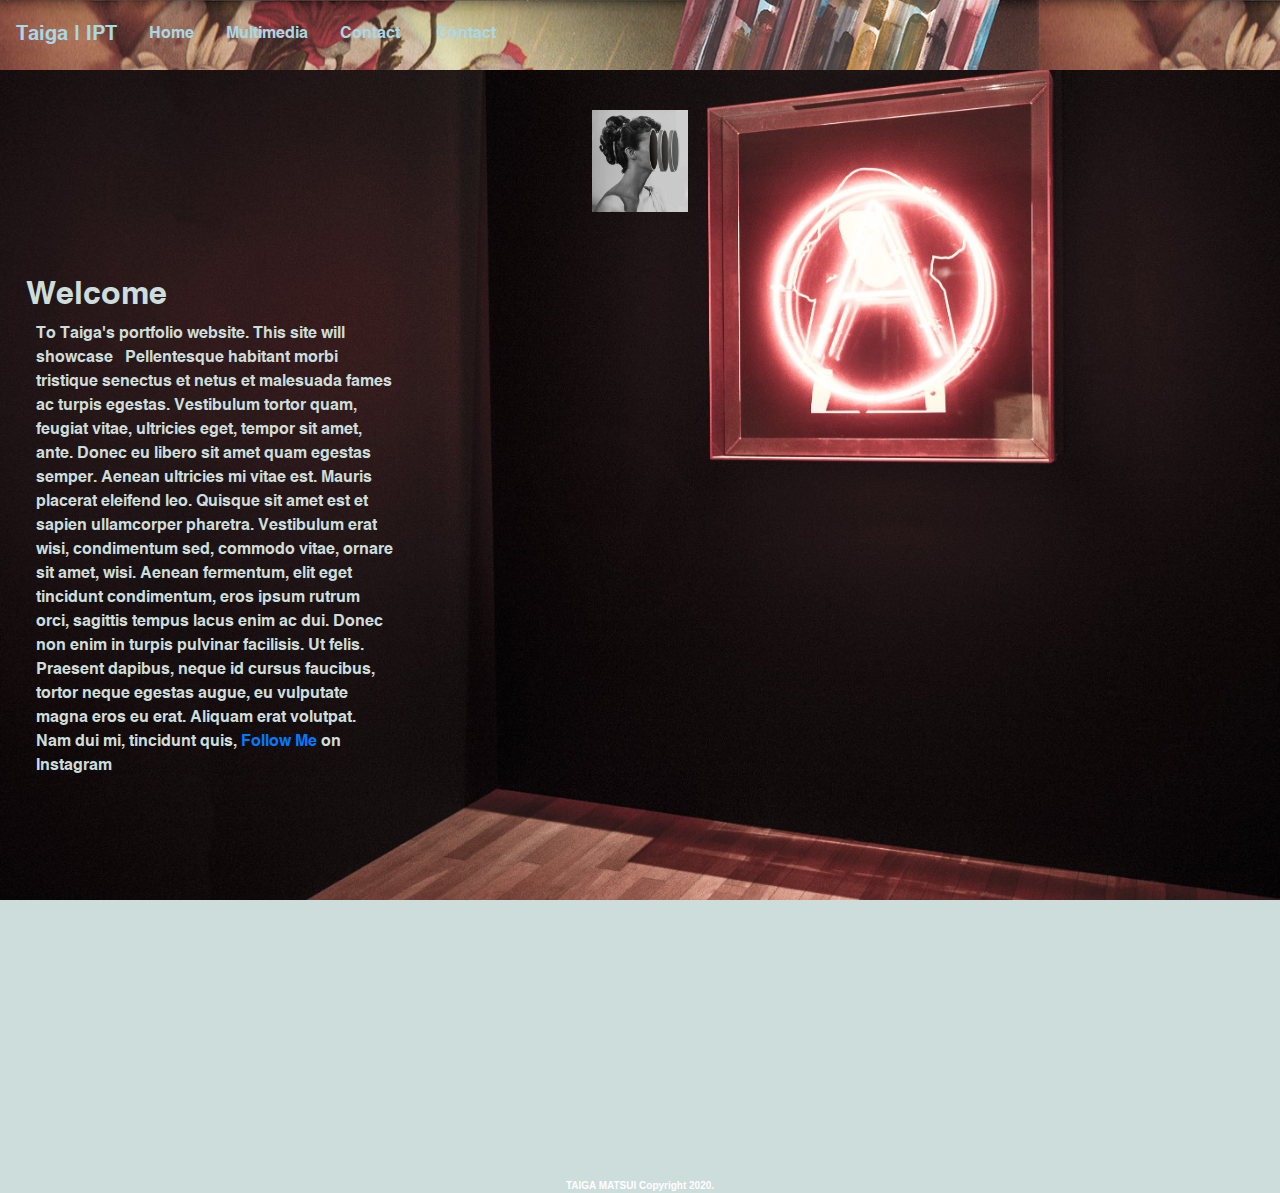
<file: home.html>
<!doctype html>
<html>
<head>
<meta charset="UTF-8">
<meta http-equiv="X-UA-Compatible" content="IE=edge">
<meta name="viewport" content="width=device-width, initial-scale=1.0">
<title>TaigaMatsui-IPT</title>
<link href="css/bootstrap-4.3.1.css" rel="stylesheet" type="text/css">
<link href="css/Styles.css" rel="stylesheet" type="text/css">
<style type="text/css">
body {
    background-image: url(Images/wfgr.jpg);
}

header {
}
body h2 {
    color: #CCDDDB;
    padding-left: 2%;
}
body p {
    color: #CCDDDB;
    width: 30%;
    margin-left: 10px;
    padding-left: 2%;
}
</style>
</head>

<body style="padding-top: 70px">
	
<nav class="navbar fixed-top navbar-expand-lg navbar-light bg-light"> <a  class="navbar-brand" href="#">Taiga | IPT</a>
	  <button class="navbar-toggler" type="button" data-toggle="collapse" data-target="#navbarSupportedContent1" aria-controls="navbarSupportedContent1" aria-expanded="false" aria-label="Toggle navigation"> <span class="navbar-toggler-icon"></span> </button>
	  <div class="collapse navbar-collapse" id="navbarSupportedContent1">
	    <ul class="navbar-nav navlist">
	<li class="navlistitem"><a href="home.html">Home</a> </li>
    <li class="navlistitem active"><a href="multimedia.html">Multimedia</a></li>
    <li class="navlistitem"><a href="contact.html">Contact</a></li>
    <li class="navlistitem">&nbsp;</li>
<li class="navlistitem"><a href="about.html">Contact</a> </li>
        </ul>
  </div>
</nav>
	
<header><img src="Images/bc9da61135fb00ed7c85bebbefa6217f.jpg" width="96" height="102" alt="Person With Warped Face"/></header>
<h2>Welcome&nbsp;</h2>
<p>To Taiga's portfolio website. This site will showcase&nbsp; &nbsp;Pellentesque habitant morbi tristique senectus et netus et malesuada fames ac turpis egestas. Vestibulum tortor quam, feugiat vitae, ultricies eget, tempor sit amet, ante. Donec eu libero sit amet quam egestas semper. Aenean ultricies mi vitae est. Mauris placerat eleifend leo. Quisque sit amet est et sapien ullamcorper pharetra. Vestibulum erat wisi, condimentum sed, commodo vitae, ornare sit amet, wisi. Aenean fermentum, elit eget tincidunt condimentum, eros ipsum rutrum orci, sagittis tempus lacus enim ac dui. Donec non enim in turpis pulvinar facilisis. Ut felis. Praesent dapibus, neque id cursus faucibus, tortor neque egestas augue, eu vulputate magna eros eu erat. Aliquam erat volutpat. Nam dui mi, tincidunt quis, <a href="https://www.instagram.com/ta.i__/" target="_blank">Follow Me</a> on Instagram </p>
<footer>TAIGA MATSUI Copyright 2020.</footer>
<script src="js/jquery-3.3.1.min.js"></script>
<script src="js/popper.min.js"></script>
<script src="js/bootstrap-4.3.1.js"></script>
</body>
</html>
</file>
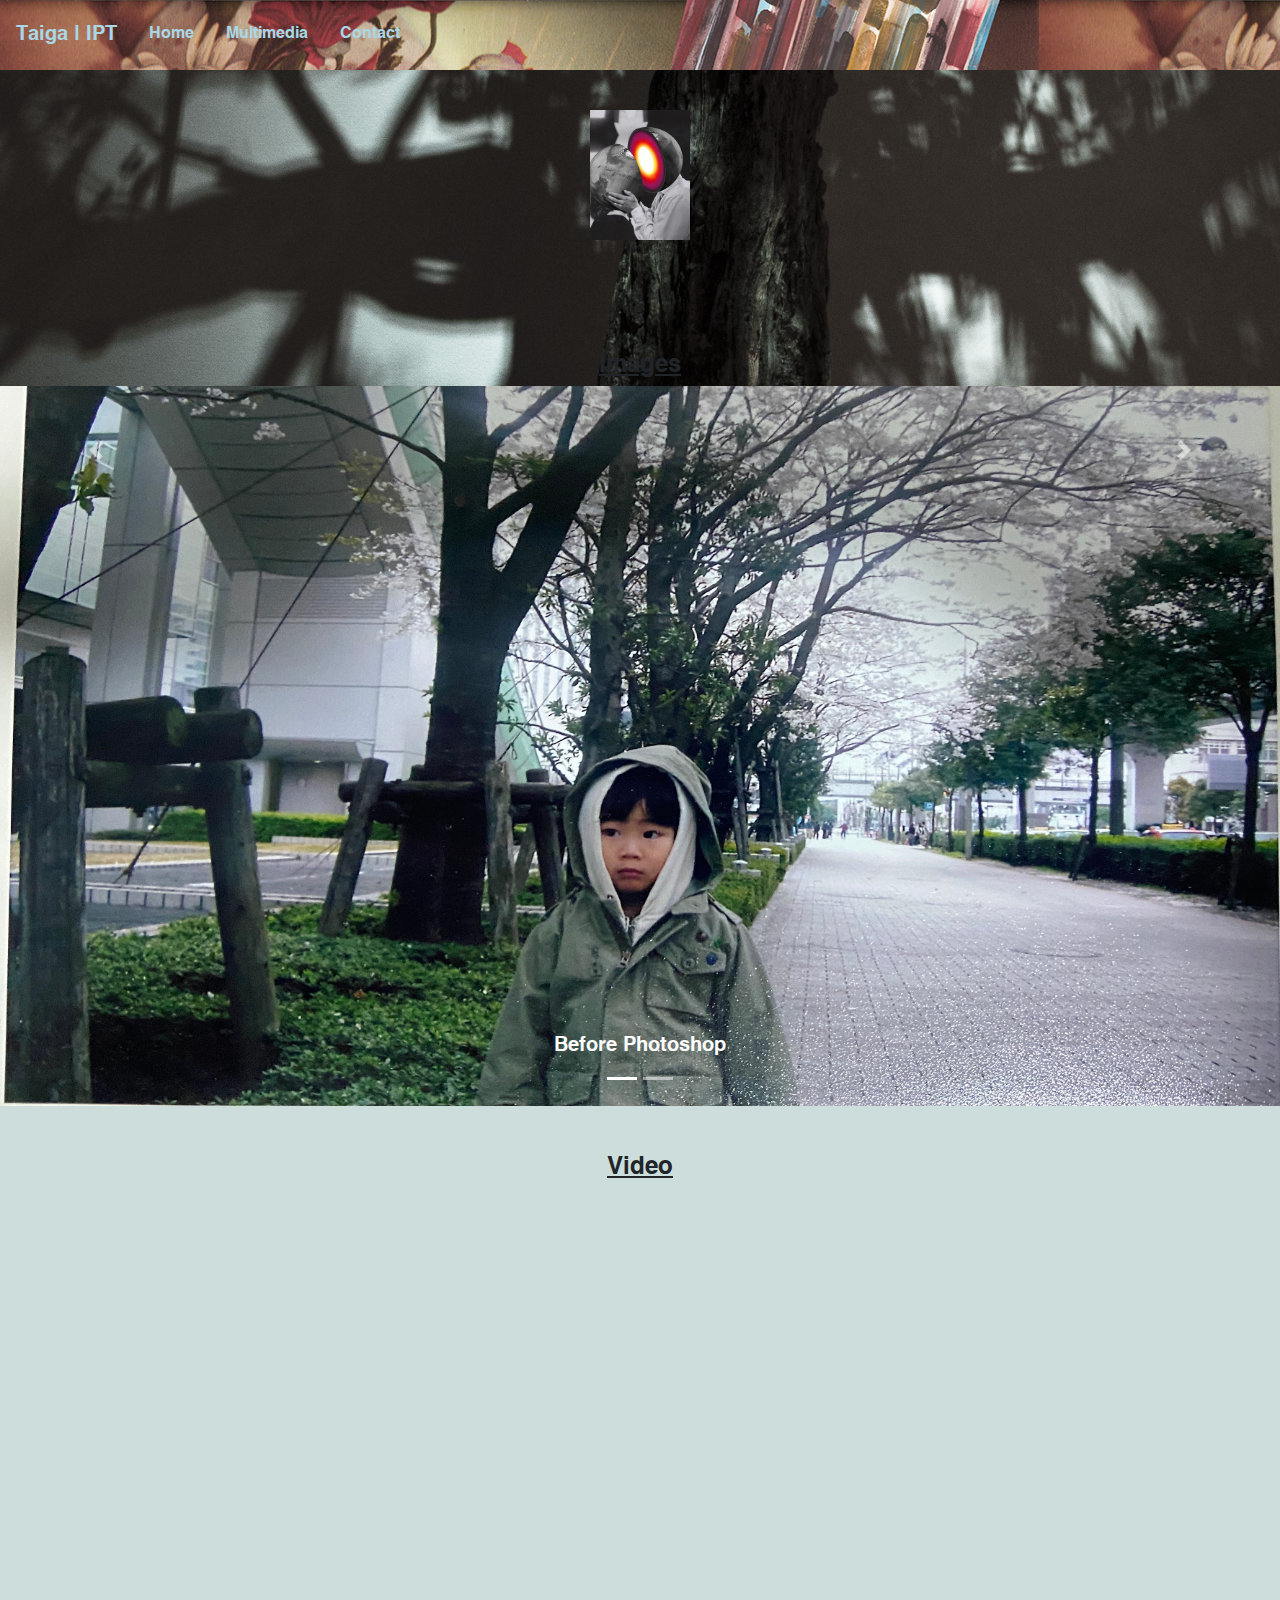
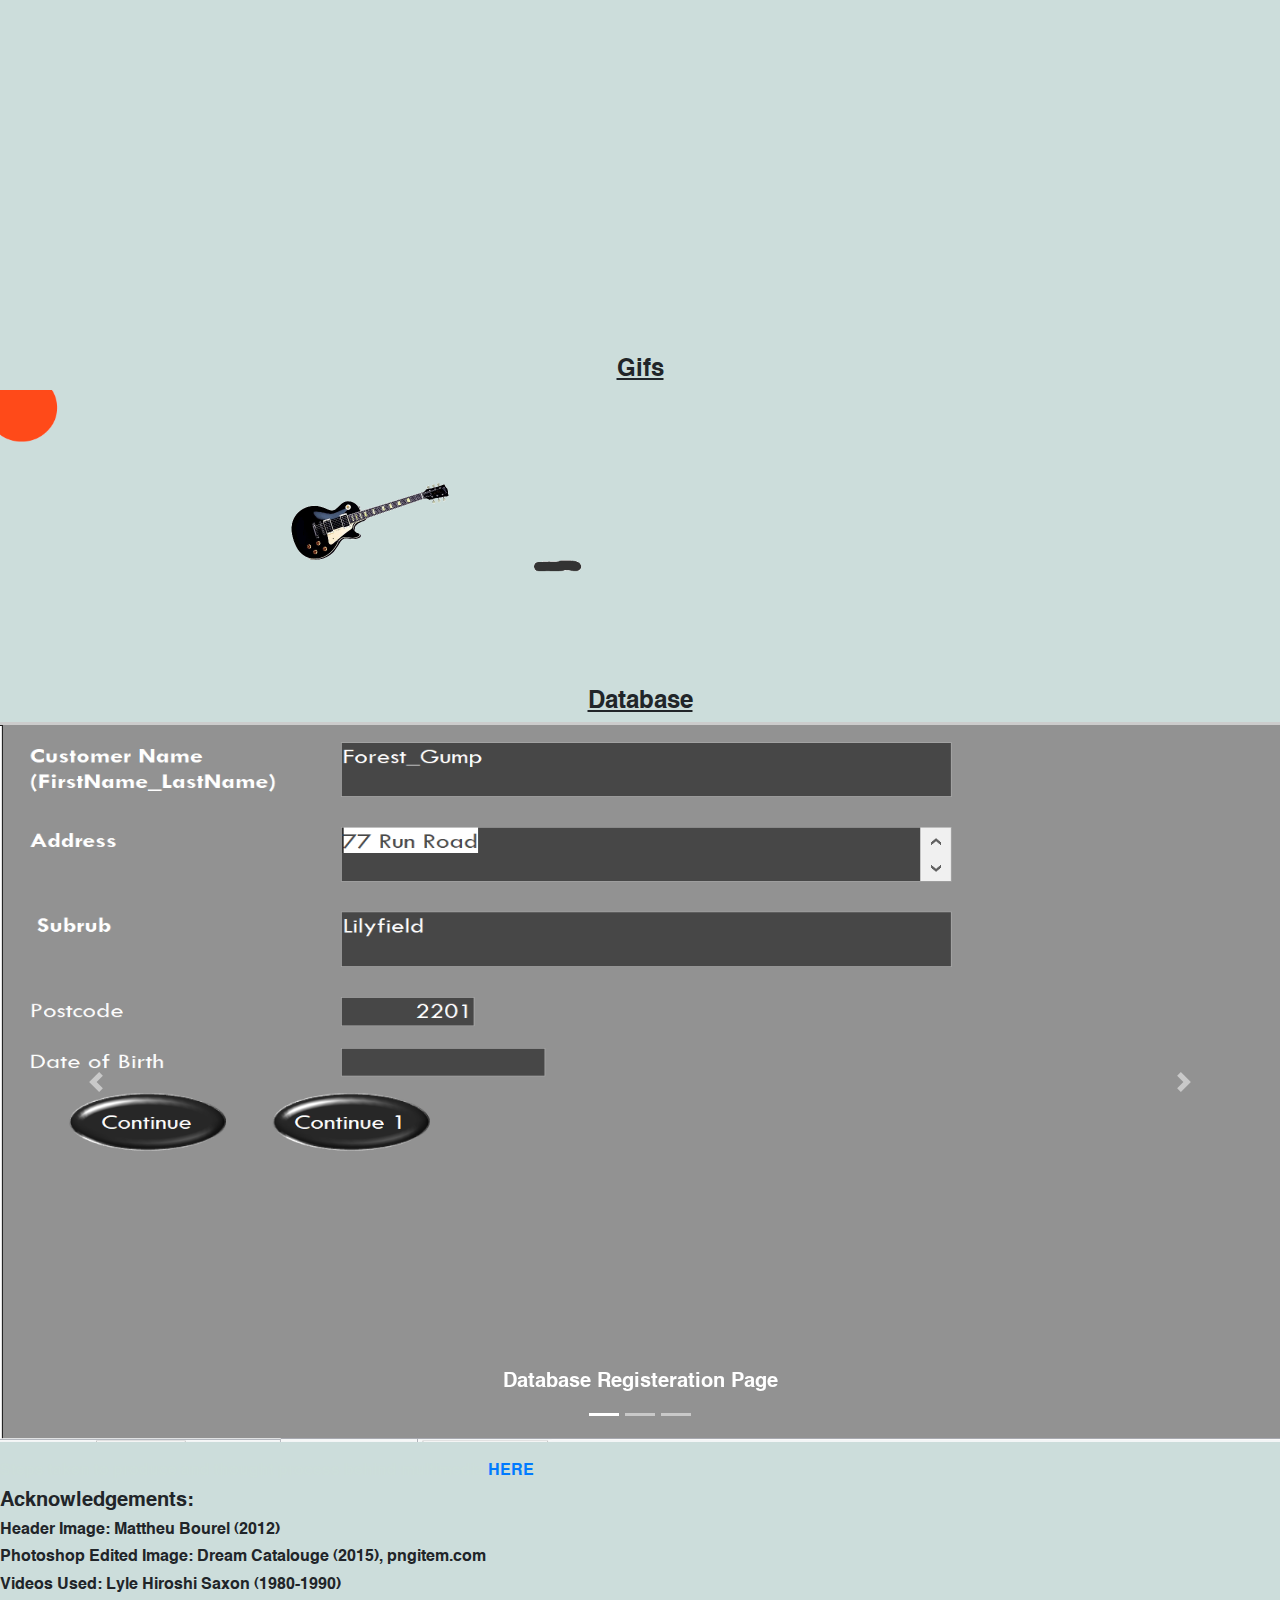
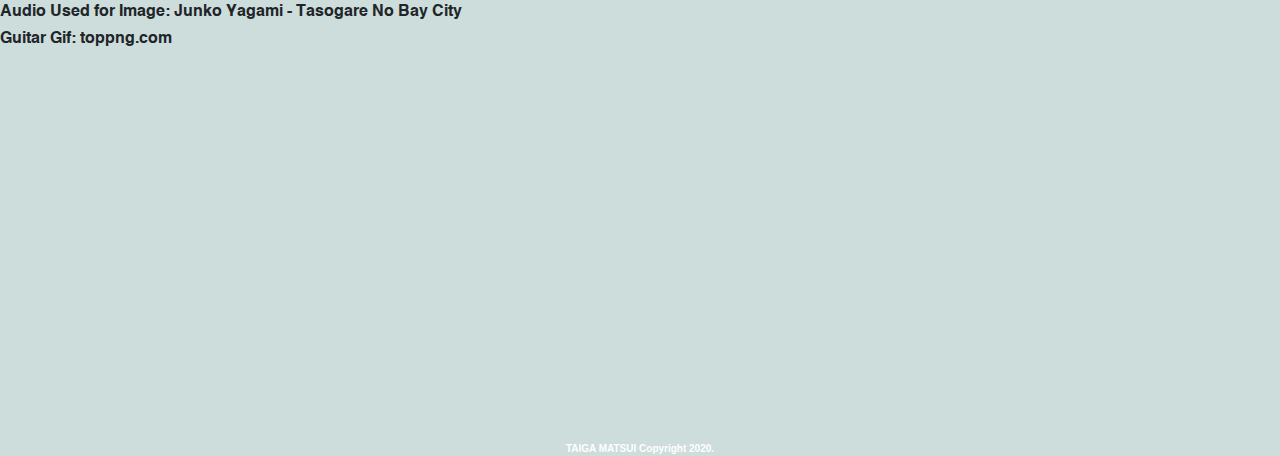
<file: multimedia.html>
<!doctype html>
<html>
<head>
<meta charset="UTF-8">
<meta http-equiv="X-UA-Compatible" content="IE=edge">
<meta name="viewport" content="width=device-width, initial-scale=1.0">
<title>TaigaMatsui-IPT</title>
<!-- <link href="css/bootstrap-4.3.1.css" rel="stylesheet" type="text/css"> -->
<link href="css/bootstrap-4.4.1.css" rel="stylesheet" type="text/css">
<link href="css/Styles.css" rel="stylesheet" type="text/css">
<style type="text/css">
body h1 {
    padding-top: 50px;
}
body h4 {
    color: #CCDEDA;
    font-size: medium;
    padding-top: 20px;
}
</style>
</head>

<body style="padding-top: 70px">
	
<nav class="navbar fixed-top navbar-expand-lg navbar-light bg-light"> <a  class="navbar-brand" href="#">Taiga | IPT</a>
	  <button class="navbar-toggler" type="button" data-toggle="collapse" data-target="#navbarSupportedContent1" aria-controls="navbarSupportedContent1" aria-expanded="false" aria-label="Toggle navigation"> <span class="navbar-toggler-icon"></span> </button>
	  <div class="collapse navbar-collapse" id="navbarSupportedContent1">
	    <ul class="navbar-nav navlist">
	<li class="navlistitem active"><a href="index.html">Home</a> </li>
    <li class="navlistitem"><a href="multimedia.html">Multimedia</a></li>
	<li class="navlistitem"><a href="contact.html">Contact</a></li>
    <li class="navlistitem">&nbsp;</li>
        </ul>
  </div>
</nav>
	
<header><img src="Images/5991e62653946e38bf1ef5ec85867b28.jpg" width="100" height="130" alt="People with Planet Heads"/></header>
<h1>Images</h1>
<div id="carouselExampleIndicators1" class="carousel slide" data-ride="carousel" style="background-color: grey">
  <ol class="carousel-indicators">
    <li data-target="#carouselExampleIndicators1" data-slide-to="0" class="active"></li>
    <li data-target="#carouselExampleIndicators1" data-slide-to="1"></li>
  </ol>
  <div class="carousel-inner" role="listbox">
    <div class="carousel-item active"> <img class="d-block mx-auto" src="Images/beforephotoshop.JPG" width="1280" height="720" alt="First slide">
      <div class="carousel-caption">
        <h5>Before Photoshop</h5>
    
      </div>
    </div>
    <div class="carousel-item"> <img class="d-block mx-auto" src="Images/abc.jpg" width="1280" height="720" alt="Second slide">
      <div class="carousel-caption">
        <h5>After Photoshop</h5>
      </div>
    </div>
  </div>
    </div>
  </div>
  <a class="carousel-control-prev" href="#carouselExampleIndicators1" role="button" data-slide="prev"> <span class="carousel-control-prev-icon" aria-hidden="true"></span> <span class="sr-only">Previous</span> </a> <a class="carousel-control-next" href="#carouselExampleIndicators1" role="button" data-slide="next"> <span class="carousel-control-next-icon" aria-hidden="true"></span> <span class="sr-only">Next</span> </a> </div>
	

<h1>Video</h1>
<div class="embed-responsive embed-responsive-16by9">
  <iframe class="embed-responsive-item" src="https://www.youtube.com/embed/LVsyzfHXnSc"></iframe>
</div>

<h1>Gifs</h1>
<img src="Images/Bouncing-Ball.gif" width="250" height="250" alt="bouncing ball gif"/><img src="Images/Les-Paul.gif" width="250" height="250" alt="guitar gif"/>
<img src="Images/crown-2.gif" width="250" height="250" alt="crown gif"/>

<h1>Database</h1>
<div id="carouselExampleIndicators2" class="carousel slide" data-ride="carousel" style="background-color: grey">
  <ol class="carousel-indicators">
    <li data-target="#carouselExampleIndicators2" data-slide-to="0" class="active"></li>
    <li data-target="#carouselExampleIndicators2" data-slide-to="1"></li>
    <li data-target="#carouselExampleIndicators2" data-slide-to="2"></li>
  </ol>
  <div class="carousel-inner" role="listbox">
    <div class="carousel-item active"> <img class="d-block mx-auto" src="Images/1.PNG" width="1280" height="720" alt="Database Registeration Page">
      <div class="carousel-caption">
        <h5>Database Registeration Page</h5>
      
		  
      </div>
    </div>
    <div class="carousel-item"> <img class="d-block mx-auto" src="Images/2.PNG" width="1280" height="720" alt="Datebase Purchase Page">
      <div class="carousel-caption">
        <h5>Database Purchase Page</h5>
      </div>
    </div>
    <div class="carousel-item"> <img class="d-block mx-auto" src="Images/6.PNG" width="1280" height="720" alt="Database Schema">
      <div class="carousel-caption">
        <h5>Database Schema</h5>
  
      </div>
    </div>
  </div>
  <a class="carousel-control-prev" href="#carouselExampleIndicators2" role="button" data-slide="prev"> <span class="carousel-control-prev-icon" aria-hidden="true"></span> <span class="sr-only">Previous</span> </a> <a class="carousel-control-next" href="#carouselExampleIndicators2" role="button" data-slide="next"> <span class="carousel-control-next-icon" aria-hidden="true"></span> <span class="sr-only">Next</span> </a> </div>

<h4>Steps taken to produce and thought process behind multimedia <a href="Explanation of Multimedia Implementation.html">HERE</a></h4>

<h5>Acknowledgements:</h5>
<h6>Header Image: Mattheu Bourel (2012)</h6>
<h6>Photoshop Edited Image: Dream Catalouge (2015), pngitem.com</h6>
<h6>Videos Used: Lyle Hiroshi Saxon (1980-1990) </h6>
<h6>Audio Used for Image: Junko Yagami - Tasogare No Bay City </h6>
<h6>Guitar Gif: toppng.com </h6>

<footer>TAIGA MATSUI Copyright 2020.</footer>
<!-- <script src="js/jquery-3.3.1.min.js"></script> -->
<script src="js/jquery-3.4.1.min.js"></script>
<script src="js/popper.min.js"></script>
<!-- <script src="js/bootstrap-4.3.1.js"></script> -->
<script src="js/bootstrap-4.4.1.js"></script>
</body>
</html>
</file>
<file: css/Styles.css>
@import url("../webfonts/Helvetica_Bold_Font/stylesheet.css");
nav {
    font-family: "Helvetica Bold Font";
    text-decoration: none;
    background-image: url(../Images/matthieu-boure.jpg);
}
.navlist {
    margin: 0;
    padding: 0;
    list-style-type: none;
    overflow: hidden;
    text-decoration: none;
}
h1 {
    font-style: normal;
    text-decoration: underline;
    text-align: center;
    line-height: 1em;
    font-weight: normal;
    font-size: 1.5em;
}
h2 {
}
body {
    background-color: #CCDDDB;
    background-image: url(../Images/qqqq.jpg);
    background-attachment: fixed;
    margin-top: 0px;
    font-family: "Helvetica Bold Font";
    font-weight: 900;
    font-variant: normal;
    font-style: normal;
    background-position: 0% 0%;
    background-size: cover;
}
footer {
    color: #C9DAD7;
    float: none;
    text-align: center;
    font-size: small;
    clear: both;
    position: static;
    left: 0;
    bottom: 0;
    height: 10px;
    width: 100%;
    color: #fff;
    padding-right: 16px;
    padding-left: 16px;
    font-family: Verdana,sans-serif;
    font-size: 10px;
    line-height: 1.5;
    padding-top: 30%;
}


.asideLeft  {
    width: 30%;
    padding-left: 2%;
    color: #CCDEDB;
}
.sectionRIght {
    width: 32.5%;
    border-radius: 10000px 10000px 1000px 1000px;
    text-align: right;
    color: #CCDDDB;
    min-width: 0px;
    float: right;
    padding-right: 30px;
}
header {
    text-align: center;
    margin-bottom: 5%;
    padding-top: 40px;
}
.navlistitem {
    /*float: left;*/
    text-decoration: none;
}
.navlistitem a  {
    display: block;
    padding-right: 16px;
    padding-top: 14px;
    padding-left: 16px;
    padding-bottom: 16px;
    color: #AAD7E5;
    text-decoration: none;
}
.navlistitem a:hover {
    color: #D9E6E7;
    text-decoration: none;
}
.navbar.fixed-top.navbar-expand-lg.navbar-light.bg-light .navbar-brand {
    font-family: "Helvetica Bold Font";
    color: #AAD7E5;
}
</file>
